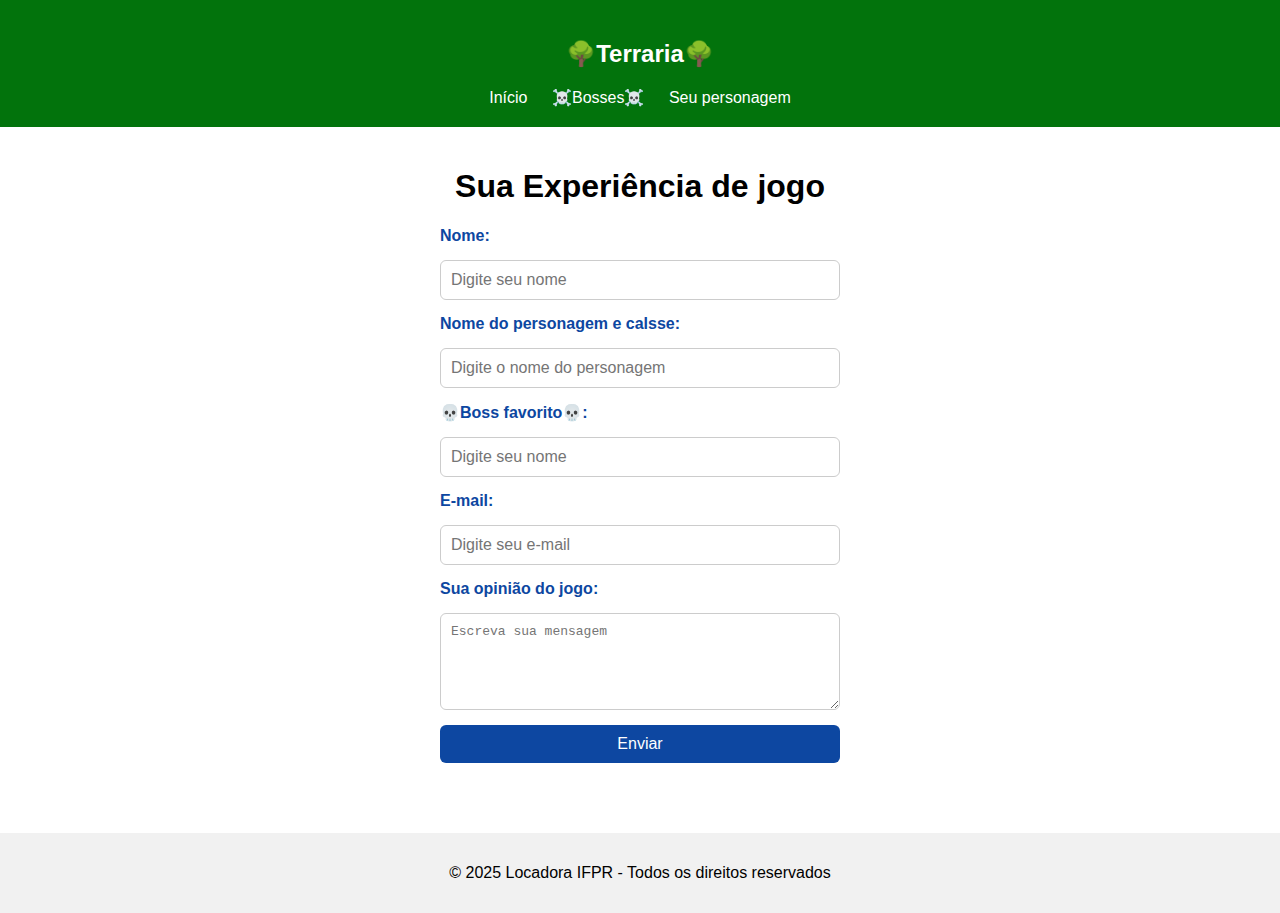
<file: contato.html>
<!DOCTYPE html>
<html lang="pt-BR">

<head>
    <meta charset="UTF-8">
    <meta name="viewport" content="width=device-width, initial-scale=1.0">
    <title>Terraria Bosses</title>
    <link rel="stylesheet" href="style.css">
</head>

<body>

    <!-- Cabeçalho -->
    <header>
        <h2>🌳Terraria🌳</h2>
        <nav>
            <a href="index.html">Início</a>
            <a href="filiais.html">☠️Bosses☠️</a>
            <a href="contato.html">Seu personagem</a>
        </nav>
    </header>

    <!-- Conteúdo principal -->
    <main>
        <h1>Sua Experiência de jogo</h1>
        <form class="contato-form">
            <label for="nome">Nome:</label>
            <input type="text" id="nome" name="nome" placeholder="Digite seu nome" required>
            
            <label for="nome">Nome do personagem e calsse:</label>
            <input type="text" id="nome" name="nome" placeholder="Digite o nome do personagem" required>

            <label for="nome">💀Boss favorito💀:</label>
            <input type="text" id="nome" name="nome" placeholder="Digite seu nome" required>

            <label for="email">E-mail:</label>
            <input type="email" id="email" name="email" placeholder="Digite seu e-mail" required>

            <label for="mensagem">Sua opinião do jogo:</label>
            <textarea id="mensagem" name="mensagem" rows="5" placeholder="Escreva sua mensagem"></textarea>

            <button type="submit">Enviar</button>
        </form>
    </main>

    <!-- Rodapé -->
    <footer>
        <p>&copy; 2025 Locadora IFPR - Todos os direitos reservados</p>
    </footer>

</body>

</html>
</file>
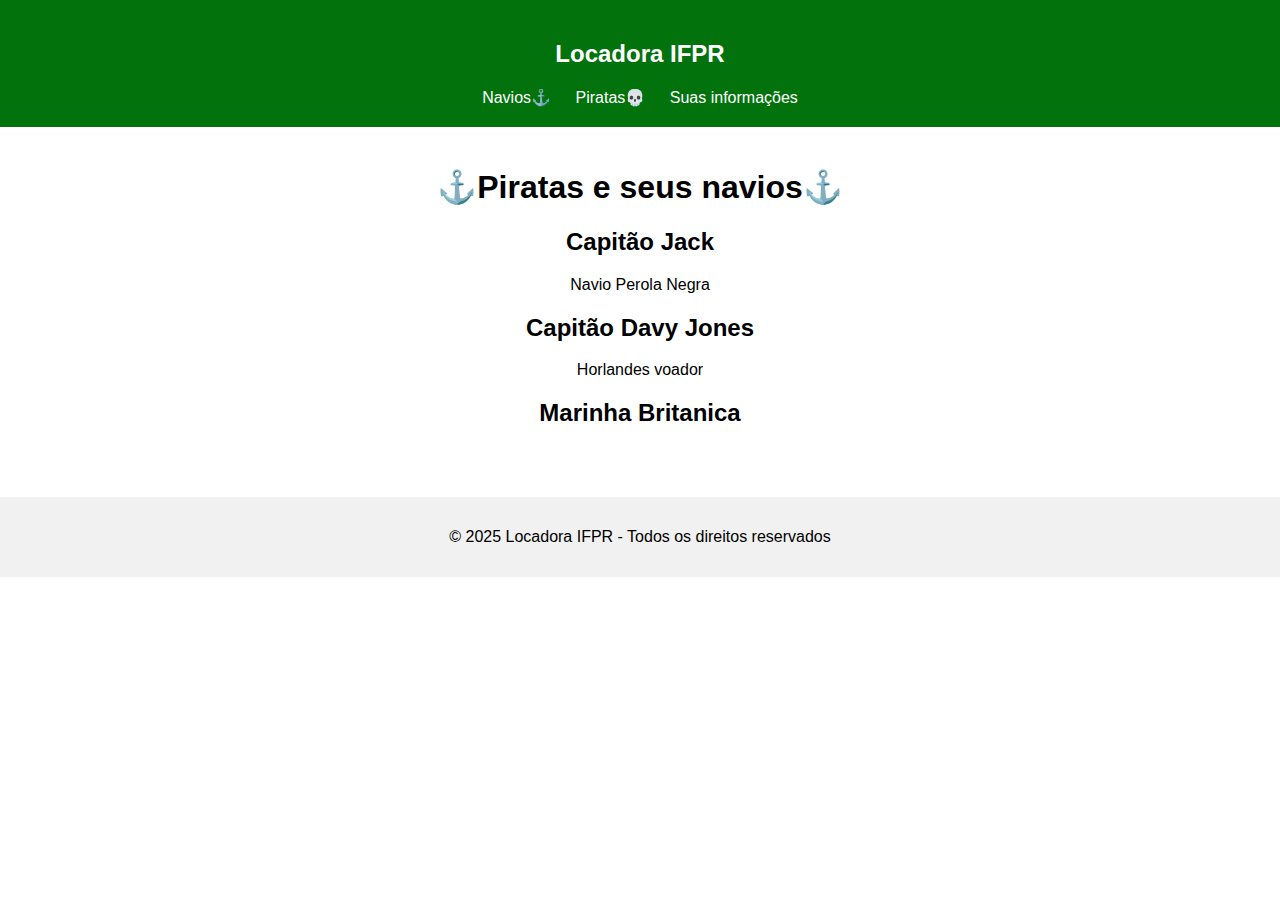
<file: filiais.html>
<!DOCTYPE html>
<html lang="pt-BR">

<head>
    <meta charset="UTF-8">
    <meta name="viewport" content="width=device-width, initial-scale=1.0">
    <title>Locadora IFPR - Filiais</title>
    <link rel="stylesheet" href="style.css">
</head>

<body>

    <!-- Cabeçalho -->
    <header>
        <h2>Locadora IFPR</h2>
        <nav>
            <a href="index.html">Navios⚓</a>
            <a href="filiais.html">Piratas💀</a>
            <a href="contato.html">Suas informações</a>
        </nav>
    </header>

    <!-- Conteúdo principal -->
    <main>
        <h1>⚓Piratas e seus navios⚓</h1>
        <div class="filiais">
            <div class="filial">
                <h2>Capitão Jack </h2>
                <p>Navio Perola Negra</p>
            </div>
            <div class="filial">
                <h2>Capitão Davy Jones</h2>
                <p>Horlandes voador</p>
            </div>
            <div class="filial">
                <h2>Marinha Britanica</h2>
                <p></p>
            </div>
        </div>
    </main>

    <!-- Rodapé -->
    <footer>
        <p>&copy; 2025 Locadora IFPR - Todos os direitos reservados</p>
    </footer>

</body>

</html>
</file>
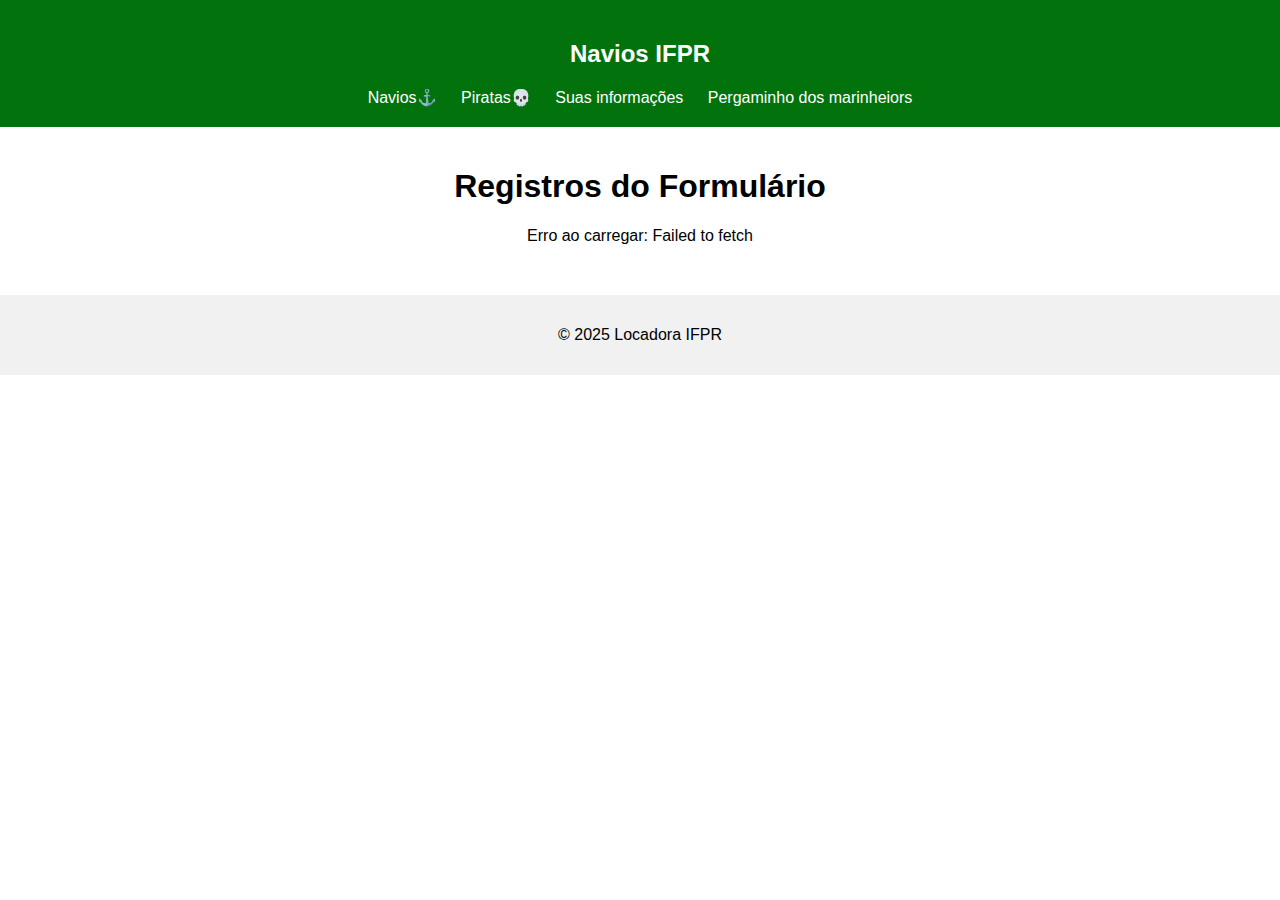
<file: planilha.html>
<!DOCTYPE html>
<html lang="pt-BR">

<head>
    <meta charset="UTF-8">
    <meta name="viewport" content="width=device-width, initial-scale=1.0">
    <title>Navios dos Sete Mares</title>
    <link rel="stylesheet" href="style.css">
</head>

<body>

    <!-- Cabeçalho -->
    <header>
        <h2>Navios IFPR</h2>
        <nav>
            <a href="index.html">Navios⚓</a>
            <a href="filiais.html">Piratas💀</a>
            <a href="contato.html">Suas informações</a>
            <a href="planilha.html" aria-current="page">Pergaminho dos marinheiors</a>
        </nav>
        <div id="tema-toggle" class="tema-toggle">
  <div class="bolinha"></div>
</div>
    </header>

    <main>
        <h1>Registros do Formulário</h1>
        <div id="mensagem" class="info-msg">Carregando...</div>
        <div class="table-wrap" id="table-wrap"></div>
    </main>

    <footer>
        <p>&copy; 2025 Locadora IFPR</p>
    </footer>

    <script>
        const SCRIPT_URL = "https://script.google.com/macros/s/AKfycbwFZLJOhse89xJyCpRYWwH3FSnSyBHfW2mySrfbSvyKBLo94z8yV4fPKpu4sKpUyWH_/exec"; // substitua pela sua URL

        async function carregar() {
            const msg = document.getElementById('mensagem');
            const wrap = document.getElementById('table-wrap');
            msg.textContent = 'Carregando dados...';
            wrap.innerHTML = '';

            try {
                const res = await fetch(SCRIPT_URL);
                const dados = await res.json();

                if (!dados.length) {
                    msg.textContent = 'Nenhum registro encontrado.';
                    return;
                }

                msg.textContent = '';
                const table = document.createElement('table');
                table.className = 'dados-planilha';

                const thead = document.createElement('thead');
                const trh = document.createElement('tr');
                Object.keys(dados[0]).forEach(h => {
                    const th = document.createElement('th');
                    th.textContent = h;
                    trh.appendChild(th);
                });
                thead.appendChild(trh);
                table.appendChild(thead);

                const tbody = document.createElement('tbody');
                dados.forEach(obj => {
                    const tr = document.createElement('tr');
                    Object.values(obj).forEach(v => {
                        const td = document.createElement('td');
                        td.textContent = v;
                        tr.appendChild(td);
                    });
                    tbody.appendChild(tr);
                });
                table.appendChild(tbody);
                wrap.appendChild(table);
            } catch (err) {
                msg.textContent = 'Erro ao carregar: ' + err.message;
            }
        }

        carregar();
    </script>
    <script>
  const toggle = document.getElementById("tema-toggle");
  const body = document.body;

  // Carregar tema salvo
  let tema = localStorage.getItem("tema") || "tema-claro";
  if (tema === "tema-escuro") body.classList.add("tema-escuro");

  toggle.addEventListener("click", () => {
    body.classList.toggle("tema-escuro");

    const ativo = body.classList.contains("tema-escuro");
    localStorage.setItem("tema", ativo ? "tema-escuro" : "tema-claro");
  });
</script>
</body>

</html>
</file>
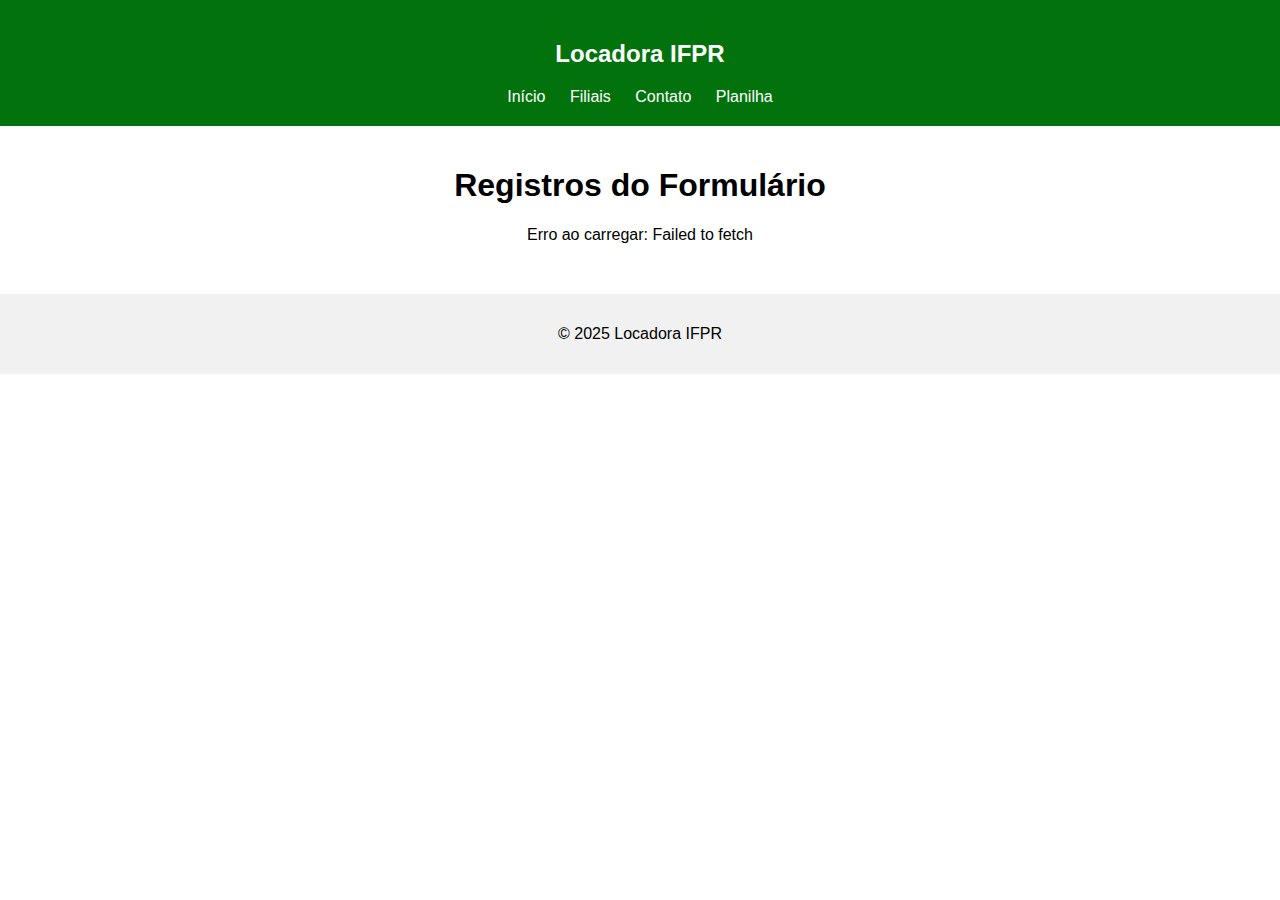
<file: planilia.HTML>
<!DOCTYPE html>
<html lang="pt-BR">

<head>
    <meta charset="utf-8">
    <meta name="viewport" content="width=device-width,initial-scale=1">
    <title>Registros da Planilha</title>
    <link rel="stylesheet" href="style.css">
</head>

<body>
    <header>
        <h2>Locadora IFPR</h2>
        <nav>
            <a href="index.html">Início</a>
            <a href="filiais.html">Filiais</a>
            <a href="contato.html">Contato</a>
            <a href="planilha.html" aria-current="page">Planilha</a>
        </nav>
    </header>

    <main>
        <h1>Registros do Formulário</h1>
        <div id="mensagem" class="info-msg">Carregando...</div>
        <div class="table-wrap" id="table-wrap"></div>
    </main>

    <footer>
        <p>&copy; 2025 Locadora IFPR</p>
    </footer>

    <script>
        const SCRIPT_URL = "https://script.google.com/macros/s/AKfycbwFZLJOhse89xJyCpRYWwH3FSnSyBHfW2mySrfbSvyKBLo94z8yV4fPKpu4sKpUyWH_/exec"; // substitua pela sua URL

        async function carregar() {
            const msg = document.getElementById('mensagem');
            const wrap = document.getElementById('table-wrap');
            msg.textContent = 'Carregando dados...';
            wrap.innerHTML = '';

            try {
                const res = await fetch(SCRIPT_URL);
                const dados = await res.json();

                if (!dados.length) {
                    msg.textContent = 'Nenhum registro encontrado.';
                    return;
                }

                msg.textContent = '';
                const table = document.createElement('table');
                table.className = 'dados-planilha';

                const thead = document.createElement('thead');
                const trh = document.createElement('tr');
                Object.keys(dados[0]).forEach(h => {
                    const th = document.createElement('th');
                    th.textContent = h;
                    trh.appendChild(th);
                });
                thead.appendChild(trh);
                table.appendChild(thead);

                const tbody = document.createElement('tbody');
                dados.forEach(obj => {
                    const tr = document.createElement('tr');
                    Object.values(obj).forEach(v => {
                        const td = document.createElement('td');
                        td.textContent = v;
                        tr.appendChild(td);
                    });
                    tbody.appendChild(tr);
                });
                table.appendChild(tbody);
                wrap.appendChild(table);
            } catch (err) {
                msg.textContent = 'Erro ao carregar: ' + err.message;
            }
        }

        carregar();
    </script>
</body>

</html>
</file>
<file: style.css>
body {
    font-family: Arial, sans-serif;
    margin: 0;
    padding: 0;
    text-align: center;
}

header {
    background-color: #02730c;
    color: white;
    padding: 20px;
}

header nav a {
    color: white;
    margin: 0 10px;
    text-decoration: none;
}

main {
    padding: 20px;
}

footer {
    background-color: #f1f1f1;
    padding: 15px;
    margin-top: 30px;
}

.carros {
    display: flex;
    justify-content: center;
    flex-wrap: wrap;
    gap: 20px;
    margin-top: 20px;
}

.carros img {
    width: 200px;
    border-radius: 8px;
    box-shadow: 0 2px 6px rgba(0,0,0,0.2);
}

.contato-form {
    max-width: 400px;
    margin: 20px auto;
    display: flex;
    flex-direction: column;
    gap: 15px;
    text-align: left;
}

.contato-form label {
    font-weight: bold;
    color: #0d47a1;
}

.contato-form input,
.contato-form textarea {
    padding: 10px;
    border: 1px solid #ccc;
    border-radius: 6px;
    font-size: 1em;
    width: 100%;
    box-sizing: border-box;
}

.contato-form button {
    background: #0d47a1;
    color: white;
    padding: 10px;
    border: none;
    border-radius: 6px;
    font-size: 1em;
    cursor: pointer;
    transition: background 0.3s;
}

.contato-form button:hover {
    background: #1976d2;
}
</file>
